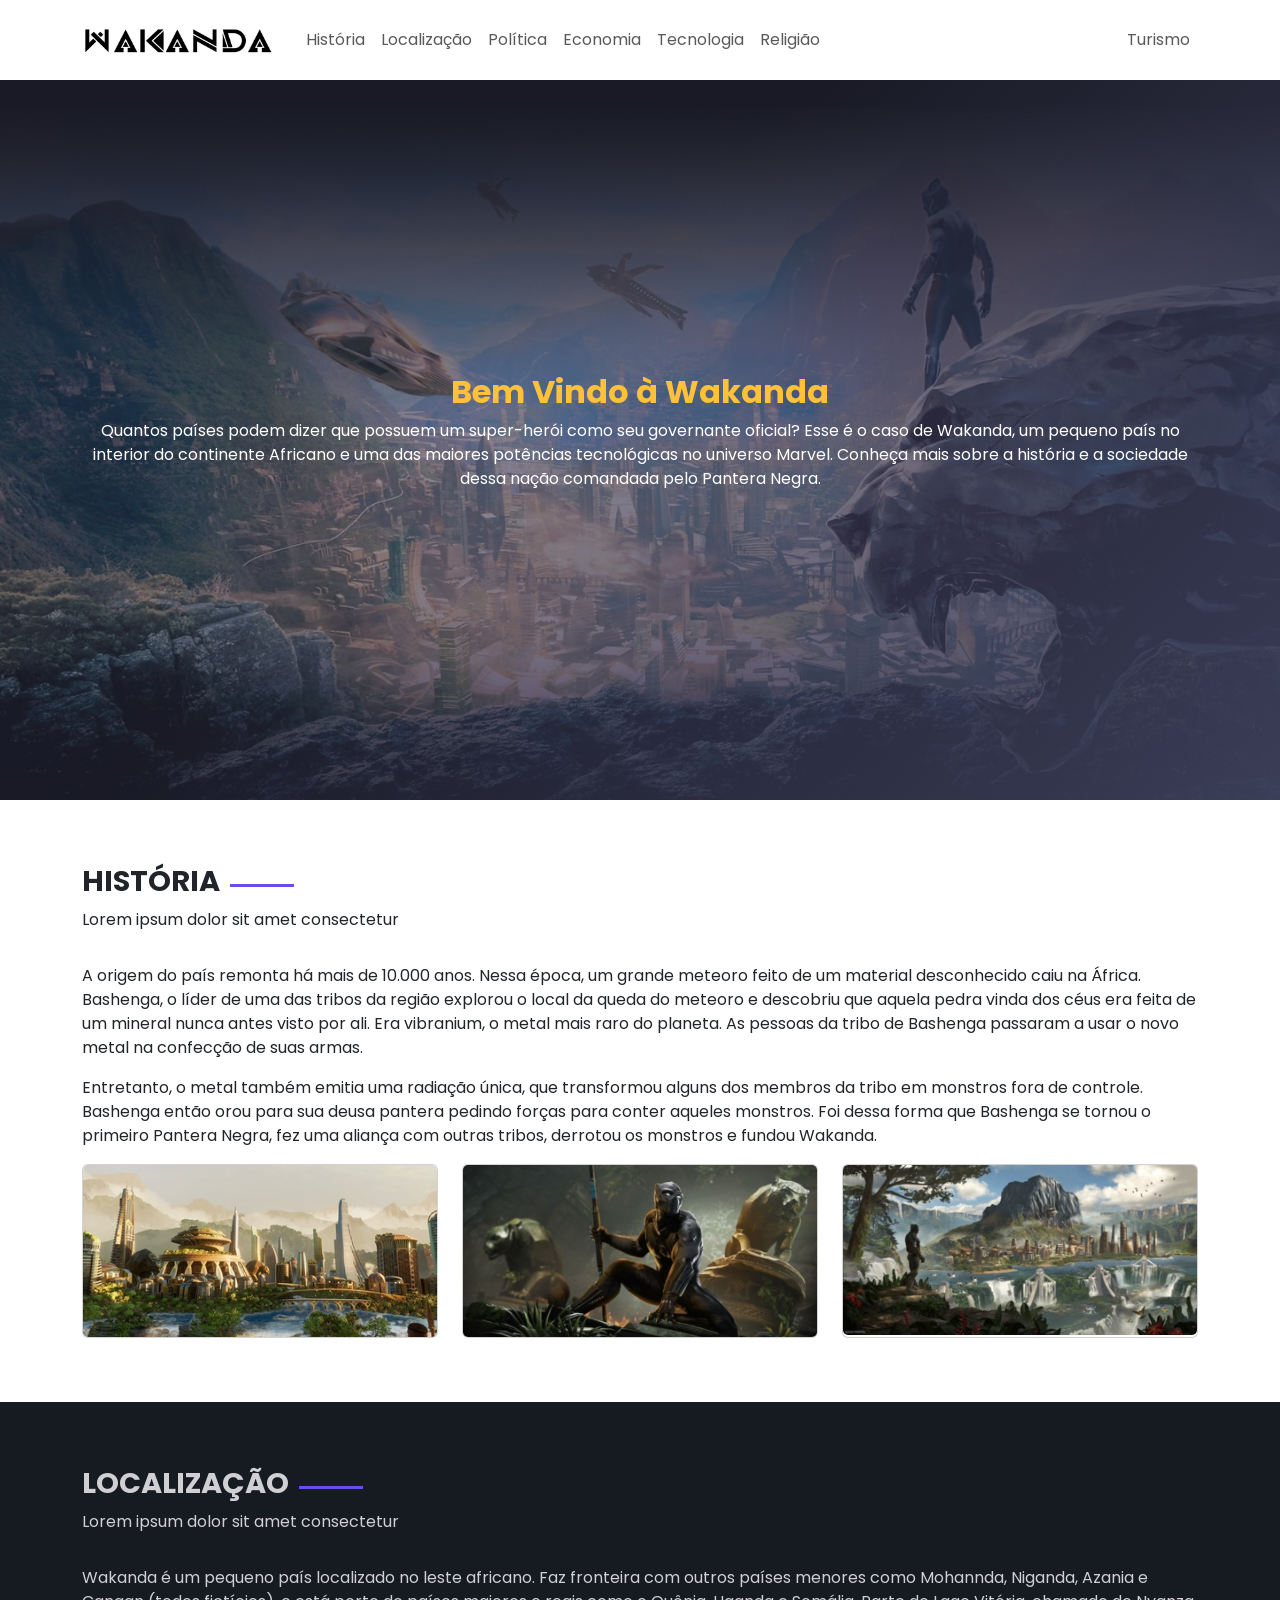
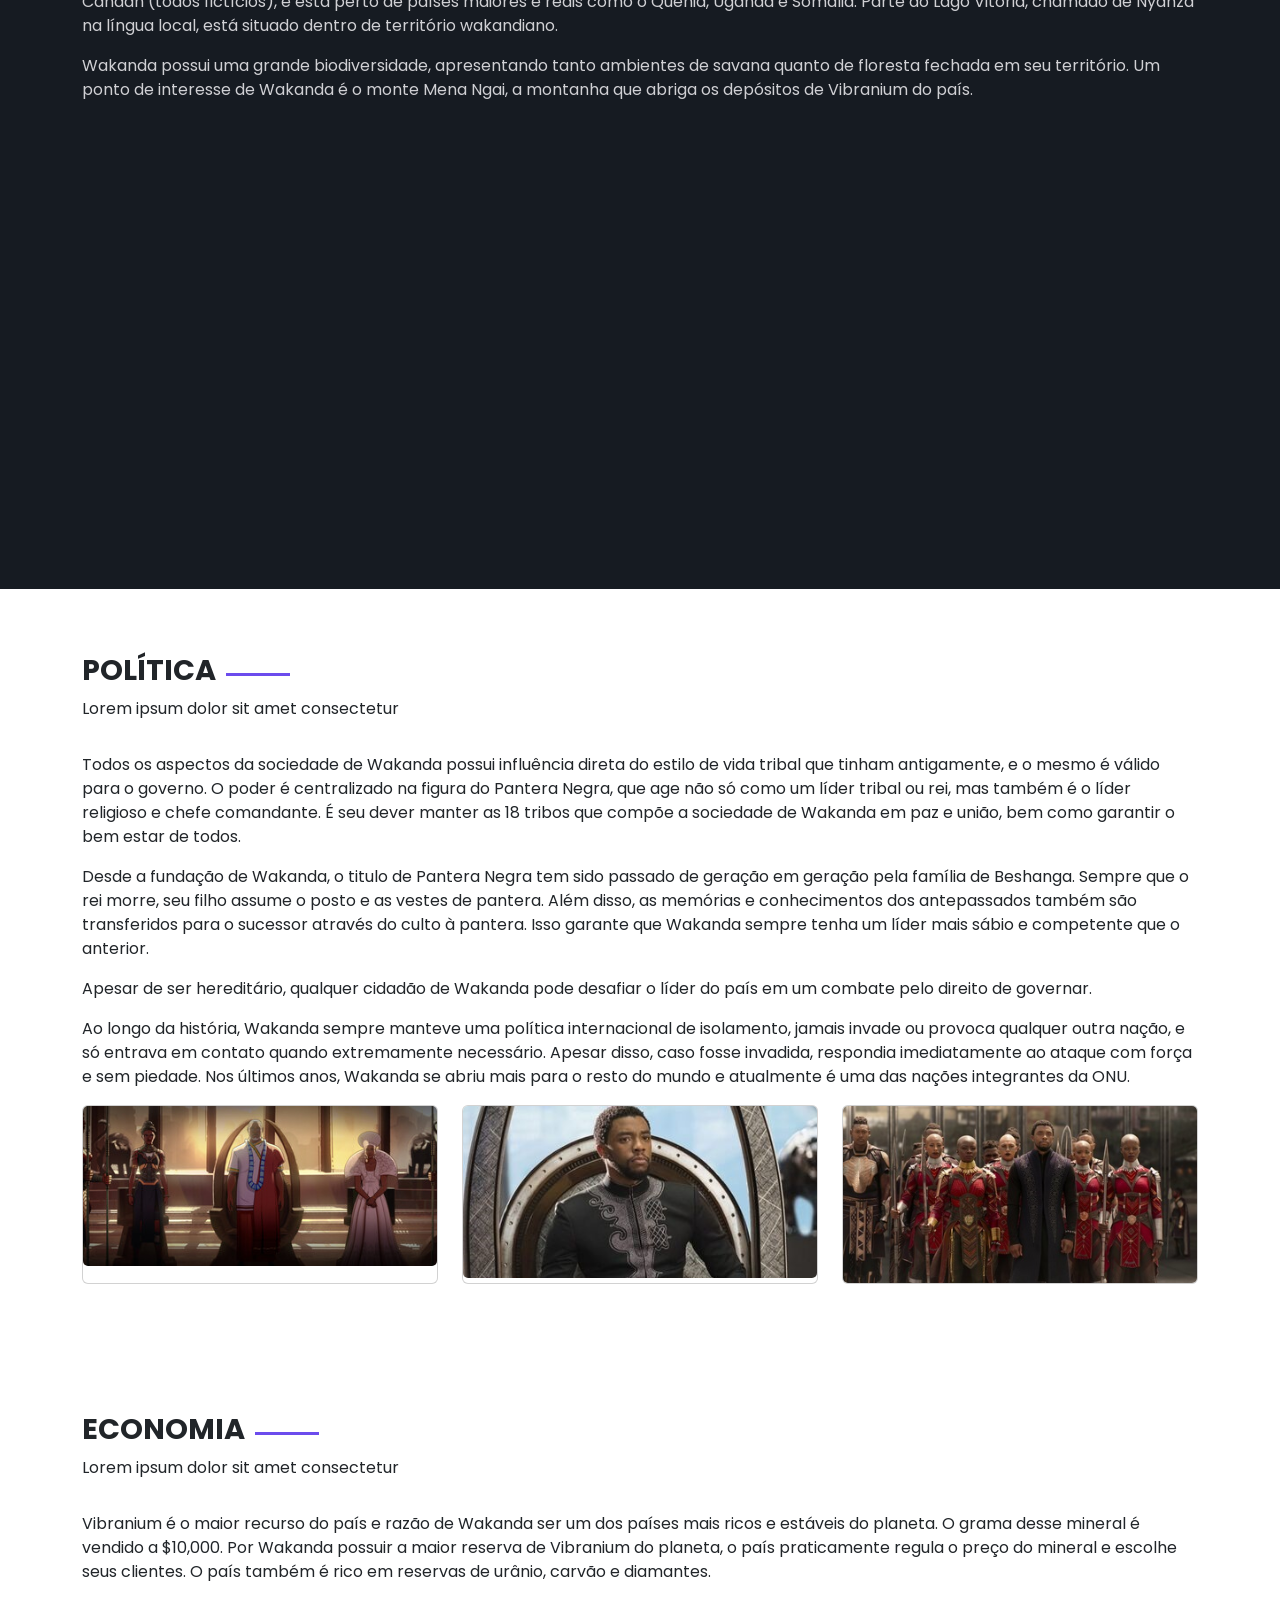
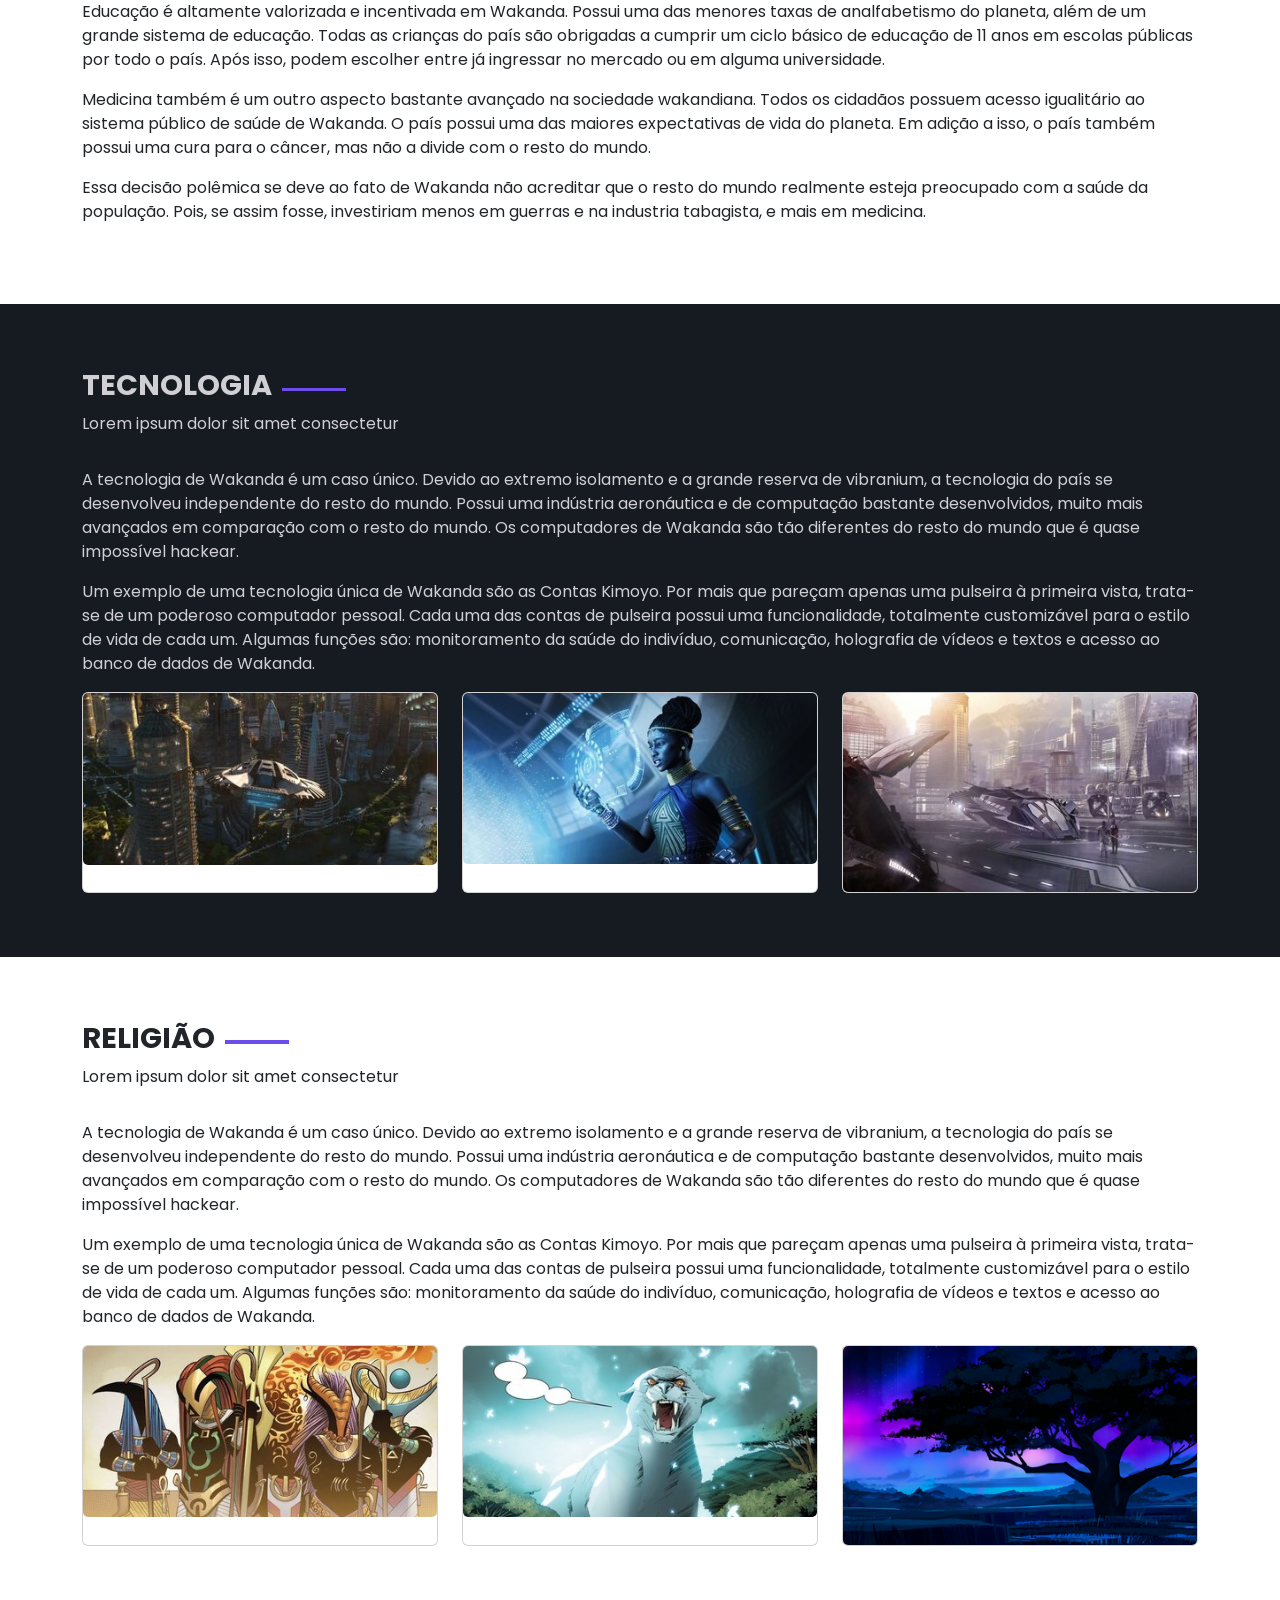
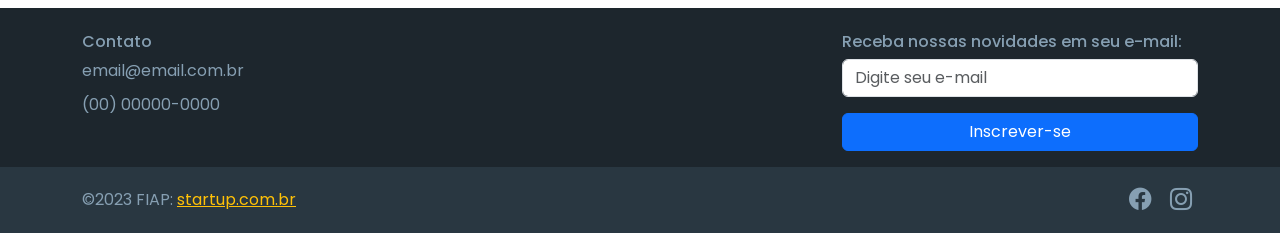
<file: index.html>
<!DOCTYPE html>
<html lang="pt-BR">
    <head>
        <meta charset="UTF-8">
        <meta http-equiv="X-UA-Compatible" content="IE=edge">
        <meta name="viewport" content="width=device-width, initial-scale=1, shrink-to-fit=no">
        <meta name="author" content="Programmer & Designer">
        <title>Wakanda</title>

        <!----- ÍCONE ----->
        <link rel="icon" href="assets/images/">

        <!------ CSS ------>
        <link rel="stylesheet" type="text/css" href="https://cdn.jsdelivr.net/npm/bootstrap@5.3.0-alpha1/dist/css/bootstrap.min.css" integrity="sha384-GLhlTQ8iRABdZLl6O3oVMWSktQOp6b7In1Zl3/Jr59b6EGGoI1aFkw7cmDA6j6gD" crossorigin="anonymous">
        <link rel="stylesheet" type="text/css" href="assets/css/style.css">
        <link rel="stylesheet" type="text/css" href="assets/css/media.css">

        <!----- ICONS ----->
        <link rel="stylesheet" href="https://cdn.jsdelivr.net/npm/bootstrap-icons@1.10.3/font/bootstrap-icons.css">
    </head>
    <body>
        <!---- =======================
		NAVBAR START ----->
        <header>
            <nav class="navbar fixed-top navbar-expand-lg">
                <div class="container">
                    <a href="" class="navbar-brand">
                        <img src="assets/images/logo.png" alt="logo">
                    </a>
                    <button type="button" class="navbar-toggler" data-bs-toggle="collapse" data-bs-target="#navbar-bar" aria-expanded="false">
                        <span class="navbar-toggler-icon"></span>
                    </button>
                    <div class="collapse navbar-collapse" id="navbar-bar">
                        <ul class="navbar-nav me-auto">
                            <li><a class="nav-link" href="#historia">História</a></li>
                            <li><a class="nav-link" href="#localizacao">Localização</a></li>
                            <li><a class="nav-link" href="#politica">Política</a></li>
                            <li><a class="nav-link" href="#economia">Economia</a></li>
                            <li><a class="nav-link" href="#tecnologia">Tecnologia</a></li>
                            <li><a class="nav-link" href="#religiao">Religião</a></li>
                        </ul>
                        <ul class="navbar-nav">
                            <li><a class="nav-link" href="pages/turismo.html">Turismo</a></li>
                        </ul>
                    </div>
                </div>
            </nav>
        </header>
        <!---- =======================
        NAVBAR END ------->

		<!---- =======================
		CONTENT START ---->
        <main>
            <!---- =======================
		    SECTION START -------->
            <section class="section-home">
                <div class="section-home-overlay"></div>

                <div class="container">
                    <div class="section-home-info">
                        <h1>Bem Vindo à Wakanda</h1>
                        <p>Quantos países podem dizer que possuem um super-herói como seu governante oficial? Esse é o caso de Wakanda, um pequeno país no interior do continente Africano e uma das maiores potências tecnológicas no universo Marvel. Conheça mais sobre a história e a sociedade dessa nação comandada pelo Pantera Negra.</p>
                    </div>
                </div>
            </section>
            <!---- =======================
            SECTION END ---------->

            <!---- =======================
		    HISTORIA START ------->
            <article class="card-content" id="historia">
                <div class="container">

                    <!---- =======================
                    SECTION START ----->
                    <section class="section-title">
                        <h2>História</h2>
                        <span>Lorem ipsum dolor sit amet consectetur</span>
                    </section>
                    <!---- =======================
                    SECTION END ------->
                    
                    <div class="">
                        <p>
                            A origem do país remonta há mais de 10.000 anos. Nessa época,
                            um grande meteoro feito de um material desconhecido caiu na África.
                            Bashenga, o líder de uma das tribos da região explorou o local da queda do meteoro e descobriu que aquela pedra vinda dos céus era feita de um mineral nunca antes visto por ali.
                            Era vibranium, o metal mais raro do planeta.
                            As pessoas da tribo de Bashenga passaram a usar o novo metal na confecção de suas armas.
                        </p>
                        <p>
                            Entretanto, o metal também emitia uma radiação única, que transformou alguns dos membros da tribo em monstros fora de controle.
                            Bashenga então orou para sua deusa pantera pedindo forças para conter aqueles monstros.
                            Foi dessa forma que Bashenga se tornou o primeiro Pantera Negra, fez uma aliança com outras tribos,
                            derrotou os monstros e fundou Wakanda.
                        </p>
                    </div>

                    <!---- =======================
                    IMAGES START ------>
                    <div class="row row-cols-1 row-cols-sm-1 row-cols-md-3 g-4">
                        <div class="col d-flex">
                            <div class="card card-box">
                                <img src="assets/images/historia/historia_1.jpg" class="card-img" alt="...">
                            </div>
                        </div>
                        <div class="col d-flex">
                            <div class="card card-box">
                                <img src="assets/images/historia/historia_2.jpg" class="card-img" alt="...">
                            </div>
                        </div>
                        <div class="col d-flex">
                            <div class="card card-box">
                                <img src="assets/images/historia/historia_3.jpg" class="card-img" alt="...">
                            </div>
                        </div>
                    </div>
                    <!---- =======================
                    IMAGES END -------->
                </div>
            </article>
            <!---- =======================
		    HISTORIA END --------->

            <!---- =======================
		    LOCALIZAÇÃO START ---->
            <article class="card-content bg-card" id="localizacao">
                <div class="container">

                    <!---- =======================
                    SECTION START ----->
                    <section class="section-title">
                        <h2>Localização</h2>
                        <span>Lorem ipsum dolor sit amet consectetur</span>
                    </section>
                    <!---- =======================
                    SECTION END ------->
                    
                    <div class="">
                        <p>
                            Wakanda é um pequeno país localizado no leste africano. Faz fronteira com outros países menores como Mohannda,
                            Niganda, Azania e Canaan (todos fictícios), e está perto de países maiores e reais como o Quênia,
                            Uganda e Somália. Parte do Lago Vitória, chamado de Nyanza na língua local,
                            está situado dentro de território wakandiano.
                        </p>
                        <p>
                            Wakanda possui uma grande biodiversidade, apresentando tanto ambientes de savana quanto de floresta fechada em seu território.
                            Um ponto de interesse de Wakanda é o monte Mena Ngai, a montanha que abriga os depósitos de Vibranium do país.
                        </p>
                    </div>

                    <!---- =======================
                    ENDEREÇO START ---->
                    <iframe src="https://www.google.com/maps/embed?pb=!1m18!1m12!1m3!1d65339052.29276789!2d-16.257527272183914!3d1.7397027286777533!2m3!1f0!2f0!3f0!3m2!1i1024!2i768!4f13.1!3m3!1m2!1s0x10a06c0a948cf5d5%3A0x108270c99e90f0b3!2zw4FmcmljYQ!5e0!3m2!1spt-BR!2sbr!4v1680451824451!5m2!1spt-BR!2sbr" allowfullscreen="" loading="lazy" referrerpolicy="no-referrer-when-downgrade"></iframe>
                    <!---- =======================
                    ENDEREÇO END ------>
                </div>
            </article>
            <!---- =======================
		    LOCALIZAÇÃO END --------->

            <!---- =======================
		    POLÍTICA START ---------->
            <article class="card-content" id="politica">
                <div class="container">

                    <!---- =======================
                    SECTION START ----->
                    <section class="section-title">
                        <h2>Política</h2>
                        <span>Lorem ipsum dolor sit amet consectetur</span>
                    </section>
                    <!---- =======================
                    SECTION END ------->
                    
                    <div class="">
                        <p>
                            Todos os aspectos da sociedade de Wakanda possui influência direta do estilo de vida tribal que tinham antigamente,
                            e o mesmo é válido para o governo. O poder é centralizado na figura do Pantera Negra,
                            que age não só como um líder tribal ou rei, mas também é o líder religioso e chefe comandante.
                            É seu dever manter as 18 tribos que compõe a sociedade de Wakanda em paz e união,
                            bem como garantir o bem estar de todos.
                        </p>
                        <p>
                            Desde a fundação de Wakanda, o titulo de Pantera Negra tem sido passado de geração em geração pela família de Beshanga.
                            Sempre que o rei morre, seu filho assume o posto e as vestes de pantera.
                            Além disso, as memórias e conhecimentos dos antepassados também são transferidos para o sucessor através do culto à pantera.
                            Isso garante que Wakanda sempre tenha um líder mais sábio e competente que o anterior.
                        </p>
                        <p>
                            Apesar de ser hereditário, qualquer cidadão de Wakanda pode desafiar o líder do país em um combate pelo direito de governar.
                        </p>
                        <p>
                            Ao longo da história, Wakanda sempre manteve uma política internacional de isolamento,
                            jamais invade ou provoca qualquer outra nação, e só entrava em contato quando extremamente necessário.
                            Apesar disso, caso fosse invadida, respondia imediatamente ao ataque com força e sem piedade.
                            Nos últimos anos, Wakanda se abriu mais para o resto do mundo e atualmente é uma das nações integrantes da ONU.
                        </p>
                    </div>

                    <!---- =======================
                    IMAGES START ------>
                    <div class="row row-cols-1 row-cols-sm-1 row-cols-md-3 g-4">
                        <div class="col d-flex">
                            <div class="card card-box">
                                <img src="assets/images/politica/politica_1.jpg" class="card-img" alt="...">
                            </div>
                        </div>
                        <div class="col d-flex">
                            <div class="card card-box">
                                <img src="assets/images/politica/politica_2.jpg" class="card-img" alt="...">
                            </div>
                        </div>
                        <div class="col d-flex">
                            <div class="card card-box">
                                <img src="assets/images/politica/politica_3.jpg" class="card-img" alt="...">
                            </div>
                        </div>
                    </div>
                    <!---- =======================
                    IMAGES END -------->
                </div>
            </article>
            <!---- =======================
		    POLÍTICA END ------------>

            <!---- =======================
		    ECONOMIA START ---------->
            <article class="card-content" id="economia">
                <div class="container">

                    <!---- =======================
                    SECTION START ----->
                    <section class="section-title">
                        <h2>Economia</h2>
                        <span>Lorem ipsum dolor sit amet consectetur</span>
                    </section>
                    <!---- =======================
                    SECTION END ------->
                    
                    <div class="">
                        <p>
                            Vibranium é o maior recurso do país e razão de Wakanda ser um dos países mais ricos e estáveis do planeta.
                            O grama desse mineral é vendido a $10,000. Por Wakanda possuir a maior reserva de Vibranium do planeta,
                            o país praticamente regula o preço do mineral e escolhe seus clientes.
                            O país também é rico em reservas de urânio, carvão e diamantes.
                        </p>
                        <p>
                            Educação é altamente valorizada e incentivada em Wakanda. Possui uma das menores taxas de analfabetismo do planeta,
                            além de um grande sistema de educação.
                            Todas as crianças do país são obrigadas a cumprir um ciclo básico de educação de 11 anos em escolas públicas por todo o país.
                            Após isso, podem escolher entre já ingressar no mercado ou em alguma universidade.
                        </p>
                        <p>
                            Medicina também é um outro aspecto bastante avançado na sociedade wakandiana.
                            Todos os cidadãos possuem acesso igualitário ao sistema público de saúde de Wakanda.
                            O país possui uma das maiores expectativas de vida do planeta. Em adição a isso,
                            o país também possui uma cura para o câncer, mas não a divide com o resto do mundo.
                        </p>
                        <p>
                            Essa decisão polêmica se deve ao fato de Wakanda não acreditar que o resto do mundo realmente esteja preocupado com a saúde da população.
                            Pois, se assim fosse, investiriam menos em guerras e na industria tabagista, e mais em medicina.
                        </p>
                    </div>
                </div>
            </article>
            <!---- =======================
		    ECONOMIA END ------------>

            <!---- =======================
		    TECNOLOGIA START -------->
            <article class="card-content bg-card" id="tecnologia">
                <div class="container">

                    <!---- =======================
                    SECTION START ----->
                    <section class="section-title">
                        <h2>Tecnologia</h2>
                        <span>Lorem ipsum dolor sit amet consectetur</span>
                    </section>
                    <!---- =======================
                    SECTION END ------->
                    
                    <div class="">
                        <p>
                            A tecnologia de Wakanda é um caso único. Devido ao extremo isolamento e a grande reserva de vibranium,
                            a tecnologia do país se desenvolveu independente do resto do mundo.
                            Possui uma indústria aeronáutica e de computação bastante desenvolvidos,
                            muito mais avançados em comparação com o resto do mundo.
                            Os computadores de Wakanda são tão diferentes do resto do mundo que é quase impossível hackear.
                        </p>
                        <p>
                            Um exemplo de uma tecnologia única de Wakanda são as Contas Kimoyo.
                            Por mais que pareçam apenas uma pulseira à primeira vista, trata-se de um poderoso computador pessoal.
                            Cada uma das contas de pulseira possui uma funcionalidade, totalmente customizável para o estilo de vida de cada um.
                            Algumas funções são: monitoramento da saúde do indivíduo, comunicação, holografia de vídeos e textos e acesso ao banco de dados de Wakanda.
                        </p>
                    </div>

                    <!---- =======================
                    IMAGES START ------>
                    <div class="row row-cols-1 row-cols-sm-1 row-cols-md-3 g-4">
                        <div class="col d-flex">
                            <div class="card card-box">
                                <img src="assets/images/tecnologia/tecnologia_1.jpg" class="card-img" alt="...">
                            </div>
                        </div>
                        <div class="col d-flex">
                            <div class="card card-box">
                                <img src="assets/images/tecnologia/tecnologia_2.jpg" class="card-img" alt="...">
                            </div>
                        </div>
                        <div class="col d-flex">
                            <div class="card card-box">
                                <img src="assets/images/tecnologia/tecnologia_3.jpg" class="card-img" alt="...">
                            </div>
                        </div>
                    </div>
                    <!---- =======================
                    IMAGES END -------->
                </div>
            </article>
            <!---- =======================
		    TECNOLOGIA END ---------->

            <!---- =======================
		    RELIGIÃO START ---------->
            <article class="card-content" id="religiao">
                <div class="container">

                    <!---- =======================
                    SECTION START ----->
                    <section class="section-title">
                        <h2>Religião</h2>
                        <span>Lorem ipsum dolor sit amet consectetur</span>
                    </section>
                    <!---- =======================
                    SECTION END ------->
                    
                    <div class="">
                        <p>
                            A tecnologia de Wakanda é um caso único. Devido ao extremo isolamento e a grande reserva de vibranium,
                            a tecnologia do país se desenvolveu independente do resto do mundo.
                            Possui uma indústria aeronáutica e de computação bastante desenvolvidos,
                            muito mais avançados em comparação com o resto do mundo.
                            Os computadores de Wakanda são tão diferentes do resto do mundo que é quase impossível hackear.
                        </p>
                        <p>
                            Um exemplo de uma tecnologia única de Wakanda são as Contas Kimoyo.
                            Por mais que pareçam apenas uma pulseira à primeira vista, trata-se de um poderoso computador pessoal.
                            Cada uma das contas de pulseira possui uma funcionalidade, totalmente customizável para o estilo de vida de cada um.
                            Algumas funções são: monitoramento da saúde do indivíduo, comunicação, holografia de vídeos e textos e acesso ao banco de dados de Wakanda.
                        </p>
                    </div>

                    <!---- =======================
                    IMAGES START ------>
                    <div class="row row-cols-1 row-cols-sm-1 row-cols-md-3 g-4">
                        <div class="col d-flex">
                            <div class="card card-box">
                                <img src="assets/images/religiao/religiao_1.jpg" class="card-img" alt="...">
                            </div>
                        </div>
                        <div class="col d-flex">
                            <div class="card card-box">
                                <img src="assets/images/religiao/religiao_2.jpg" class="card-img" alt="...">
                            </div>
                        </div>
                        <div class="col d-flex">
                            <div class="card card-box">
                                <img src="assets/images/religiao/religiao_3.png" class="card-img" alt="...">
                            </div>
                        </div>
                    </div>
                    <!---- =======================
                    IMAGES END -------->
                </div>
            </article>
            <!---- =======================
		    RELIGIÃO END ------------>
		</main>
        <!---- =======================
        CONTENT END ------>
            
		<!---- =======================
		FOOTER START ----->
		<footer>
			<div class="container">
				<div class="row row-cols-1 row-cols-sm-1 row-cols-md-3 g-4">
					<div class="col text-center text-md-start">
						<h6>Contato</h6>
						<p>email@email.com.br</p>
						<p>(00) 00000-0000</p>
					</div>
					<div class="col ms-auto mb-3">
						<h6>Receba nossas novidades em seu e-mail:</h6>
						<div class="mb-3">
						  <input type="email" class="form-control" placeholder="Digite seu e-mail">
						</div>
						<div class="d-grid gap-2">
							<button type="submit" class="btn btn-primary btn-block">Inscrever-se</button>
						</div>
					</div>
				</div>
			</div>
			<div class="footer-copyright">
				<div class="container">
					<div class="row row-cols-1 row-cols-sm-1 row-cols-md-2 g-4">
						<div class="col text-center text-md-start">
							&copy;2023 FIAP: <a href="" class="text-warning">startup.com.br</a>
						</div>
						<div class="col text-center text-md-end">
							<a class="footer-social-button" href="" target="_blank">
								<i class="bi bi-facebook"></i>
							</a>
							<a class="footer-social-button" href="" target="_blank">
								<i class="bi bi-instagram"></i>
							</a>
						</div>
					</div>
				</div>
			</div>
		</footer>
		<!---- =======================
		FOOTER END ------->

		<!---- =======================
		VLIBRAS START ---->
		<div vw class="enabled">
			<div vw-access-button class="active"></div>
			<div vw-plugin-wrapper>
			  <div class="vw-plugin-top-wrapper"></div>
			</div>
		</div>
		<!---- =======================
		VLIBRAS END ------>
        
        <!---- Javascript ----->
		<script type="text/javascript" src="https://code.jquery.com/jquery-3.5.1.js"></script>
        <script type="text/javascript" src="https://cdn.jsdelivr.net/npm/bootstrap@5.3.0-alpha1/dist/js/bootstrap.bundle.min.js" integrity="sha384-w76AqPfDkMBDXo30jS1Sgez6pr3x5MlQ1ZAGC+nuZB+EYdgRZgiwxhTBTkF7CXvN" crossorigin="anonymous"></script>
        <script type="text/javascript" src="https://vlibras.gov.br/app/vlibras-plugin.js"></script>
        <script type="text/javascript">new window.VLibras.Widget('https://vlibras.gov.br/app');</script>
        <script type="text/javascript" src="assets/js/asset-navbar.js"></script>
    </body>
</html>
</file>
<file: assets/css/style.css>
@charset "UTF-8";
@import url('https://fonts.googleapis.com/css2?family=Poppins:wght@300&family=Roboto:wght@300&display=swap');
:root {
  --color-white: #FFF;
  --color-grey: #d0d0d4;
  --color-red: #FF4040;
  --color-blue: #3D9BE9;
  --color-green: #74ED6F;
  --color-yellow: #FFC03A;
  --color-purple: #6C4CED;
  --background-body: #FFF;
  --background-card: #161B22;
  --background-navbar: #FFF;
  --background-navbar-transparent: rgba(255, 255, 255, 0.6);
  --background-footer: #1D262D;
  --background-footer-copyright: #293741;
  --border-radius: .375rem;
  --box-shadow: 0 0 2rem 0 rgb(41 48 66 / 10%);
}
[data-theme=dark],
html[data-theme=dark] {
  --background-body: #343A40;
  --background-navbar: #3A444E;
  --background-sidebar: #3A444E;
  --background-sidebar-active: #1D2227;
  --background-card: #3A444E;
  --background-table: #FFF;
  --background-table-thead: #3A444E;
}

body {
  min-height: 100vh;
  font-family: "Poppins", sans-serif;
  background-color: var(--background-body);
  scroll-behavior: smooth
}

/*---- =======================
MENU SUPERIOR START ----*/
nav.navbar {
  min-height: 5rem;
  background-color: var(--background-navbar);
  transition: .3s
}
nav.navbar.scrolled {
  background-color: var(--background-navbar-transparent);
  box-shadow: var(--box-shadow);
  backdrop-filter: blur(15px);
}
nav.navbar > .container > .navbar-brand {
  margin-right: 1.5rem
}
nav.navbar > .container > .navbar-brand > img {
  width: 12rem
}
nav.navbar > .container > .navbar-collapse > .navbar-nav > li > .nav-link {
  transition: .3s
}
nav.navbar > .container > .navbar-collapse > .navbar-nav > li > .nav-link.active,
nav.navbar > .container > .navbar-collapse > .navbar-nav > li > .nav-link:hover {
  color: var(--color-purple);
  font-weight: bold
}
/*---- =======================
MENU SUPERIOR END ------*/

/*---- =======================
MAIN START ------*/
main {
  width: 100%;
  margin-top: 5rem
}
/*---- =======================
MAIN END --------*/

/*---- =======================
SECTION START ---*/
section.section-title {
  padding: 0 0 2rem 0
}
section.section-title h2 {
  margin-bottom: .6rem;
  font-size: 1.8rem;
  font-weight: 700;
  text-transform: uppercase
}
section.section-title h2::after {
  content: "";
  width: 4rem;
  height: .2rem;
  margin: .25rem .625rem;
  display: inline-block;
  background: var(--color-purple)
}
section.section-title p {
  margin: 0;
  margin: 0;
  font-size: 1rem
}
section.section-home,
section.section-home > .section-home-overlay {
  width: 100%;
  height: 80vh
}
section.section-home {
  position: relative;
  display: flex;
  background: url(../images/home/fundo.png) top center;
  background-size: cover
}
section.section-home > .section-home-overlay {
  position: absolute;
  background: linear-gradient(135deg, rgba(61, 64, 91, 0.4) 40%, rgba(61, 64, 91, 0.95) 100%)
}
section.section-home > .container {
  display: flex;
  align-items: center;
  justify-content: center;
  text-align: center;
  z-index: 1
}
section.section-home > .container > .section-home-info > h1 {
  color: var(--color-yellow);
  font-size: 2rem;
  font-weight: bold
}
section.section-home > .container > .section-home-info > p {
  color: var(--color-white);
  font-size: 1rem
}
/*---- =======================
SECTION END -----*/

/*---- =======================
ARTICLE START ---*/
article.card-content {
  padding: 4rem 0
}
article.card-content iframe {
  width: 100%;
  height: 25rem;
  border: 0;
  border-radius: .25rem
}
article.card-content.bg-card {
  color: var(--color-grey);
  background-color: var(--background-card)
}
/*---- =======================
ARTICLE END -----*/

/*---- =======================
FOOTER START ----*/
footer {
  margin-top: 1.4rem;
  color: #869FB2;
  background-color: var(--background-footer)
}
footer h6 {
  font-weight: 500
}
footer p {
  margin-bottom: .6rem;
}
footer .footer-copyright {
  padding: 1rem;
  background-color: var(--background-footer-copyright)
}
footer .footer-copyright .footer-social-button {
  margin: .4rem;
  color: #869FB2;
  font-size: 1.4rem;
  text-decoration: none
}
footer .footer-copyright > .container > .row {
  display: flex;
  align-items: center
}
/*---- =======================
FOOTER END ------*/
</file>
<file: assets/css/media.css>
/*-------- =======================
@MEDIA 768px START --*/
@media only screen and (max-width: 768px) {

    /*---- =======================
    MENU SUPERIOR START ----*/
    nav.navbar > .container > .navbar-brand > img {
        width: 8rem
    }
    /*---- =======================
    MENU SUPERIOR END ------*/
}
/*-------- =======================
@media 768px END ----*/
</file>
